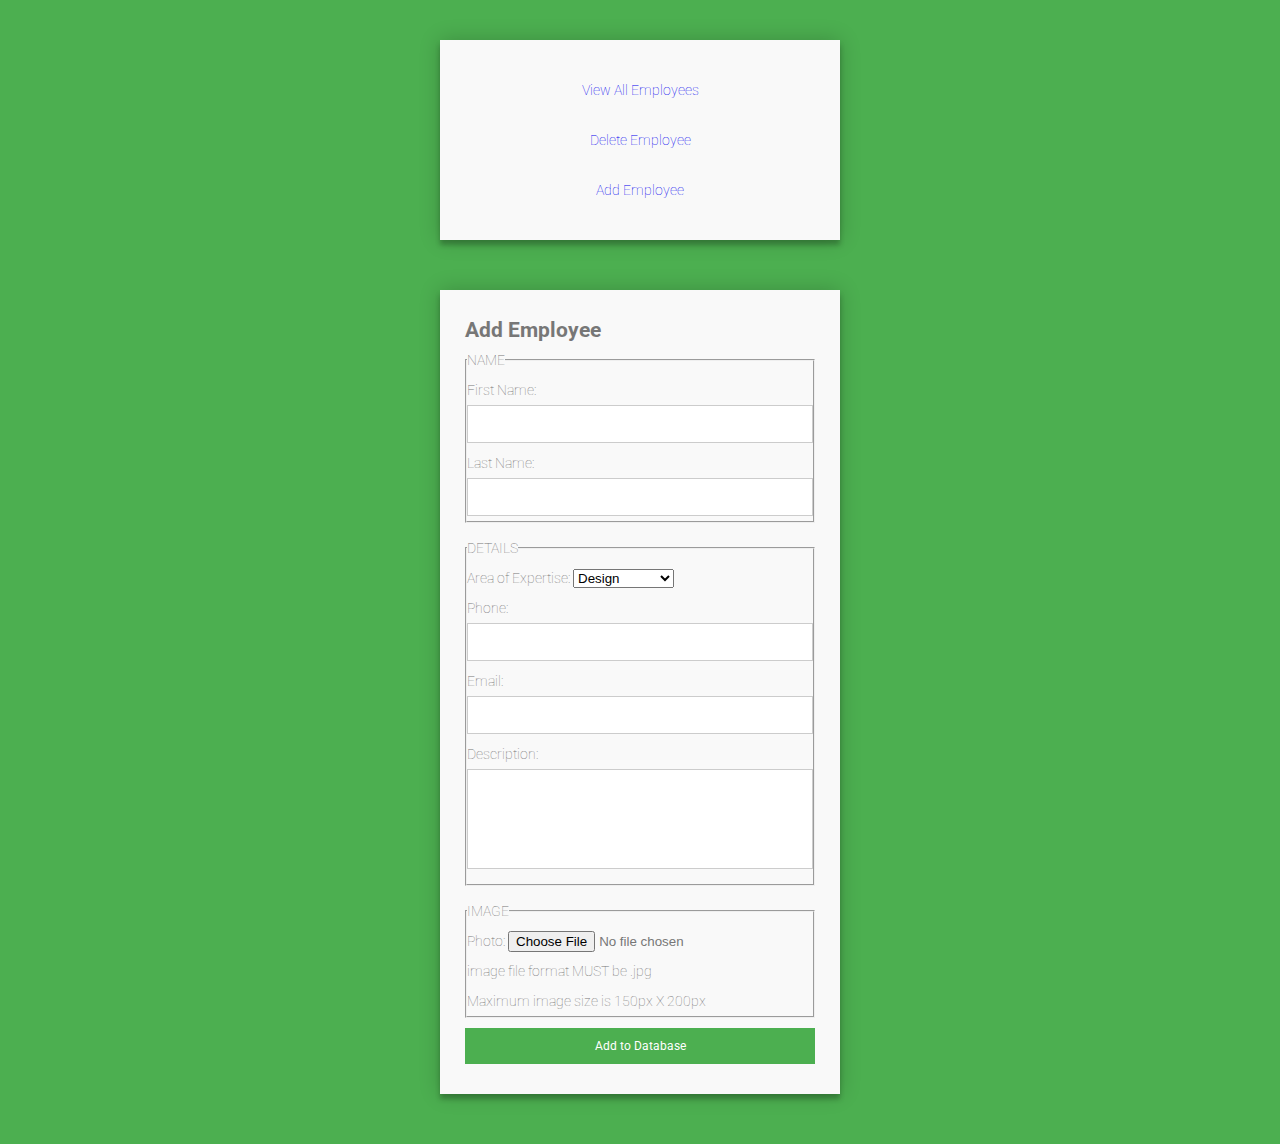
<file: Midterm/index.html>
<!DOCTYPE html>
<html lang="en">
<head>
	<meta charset="utf-8">
	<title>Midterm - Employee Database</title>
	<link rel="stylesheet" href="style.css">

</head>

<body id="home">
	
	<!--navigation-->
<div class="navigation">

	<ul class="myNav">
		<li><a href="viewall.php">View All Employees</a></li>

		<li><a href="delete.php">Delete Employee</a></li>

		<li><a href="index.html">Add Employee</a></li>
	</ul>
</div>
	
<div class="container">
	
	
	
	<form class="contact" action="add.php" method="POST" enctype="multipart/form-data">
		
		<h2>Add Employee</h2>
   

    <fieldset>
		<legend>NAME</legend>
		First Name: <input type = "text" name = "first" required><br>
		Last Name: <input type = "text" name = "last"  required><br>
		
		</fieldset>
		<fieldset>
			<legend>DETAILS</legend>
        Area of Expertise: <select name="expertise">
						<option>Design</option>
						<option>Development</option>
						<option>Marketing</option>
						<option>Management</option>
		
					</select><br>
        Phone: <input type="tel" name="phone" required><br>
			
		Email: <input type = "email" name = "email" required><br>
			
		Description: <textarea type="text" name="description" required></textarea>
		</fieldset>
		
		<fieldset>
			<legend>IMAGE</legend>
		Photo: <input type="file" name="photo">
			<br><span>image file format MUST be .jpg</span><br>
			<span>Maximum image size is 150px X 200px</span>
    </fieldset>
	



    <button name = "submit" type="submit" class="contact-submit" data-submit="...Sending...">Add to Database</button>
		
		
		
	</form>
	
	</div>
	
	
	

</body>
	
	
<script src="https://maxcdn.bootstrapcdn.com/bootstrap/3.3.7/js/bootstrap.min.js" integrity="sha384-Tc5IQib027qvyjSMfHjOMaLkfuWVxZxUPnCJA7l2mCWNIpG9mGCD8wGNIcPD7Txa" crossorigin="anonymous"></script>

    




</html>
</file>
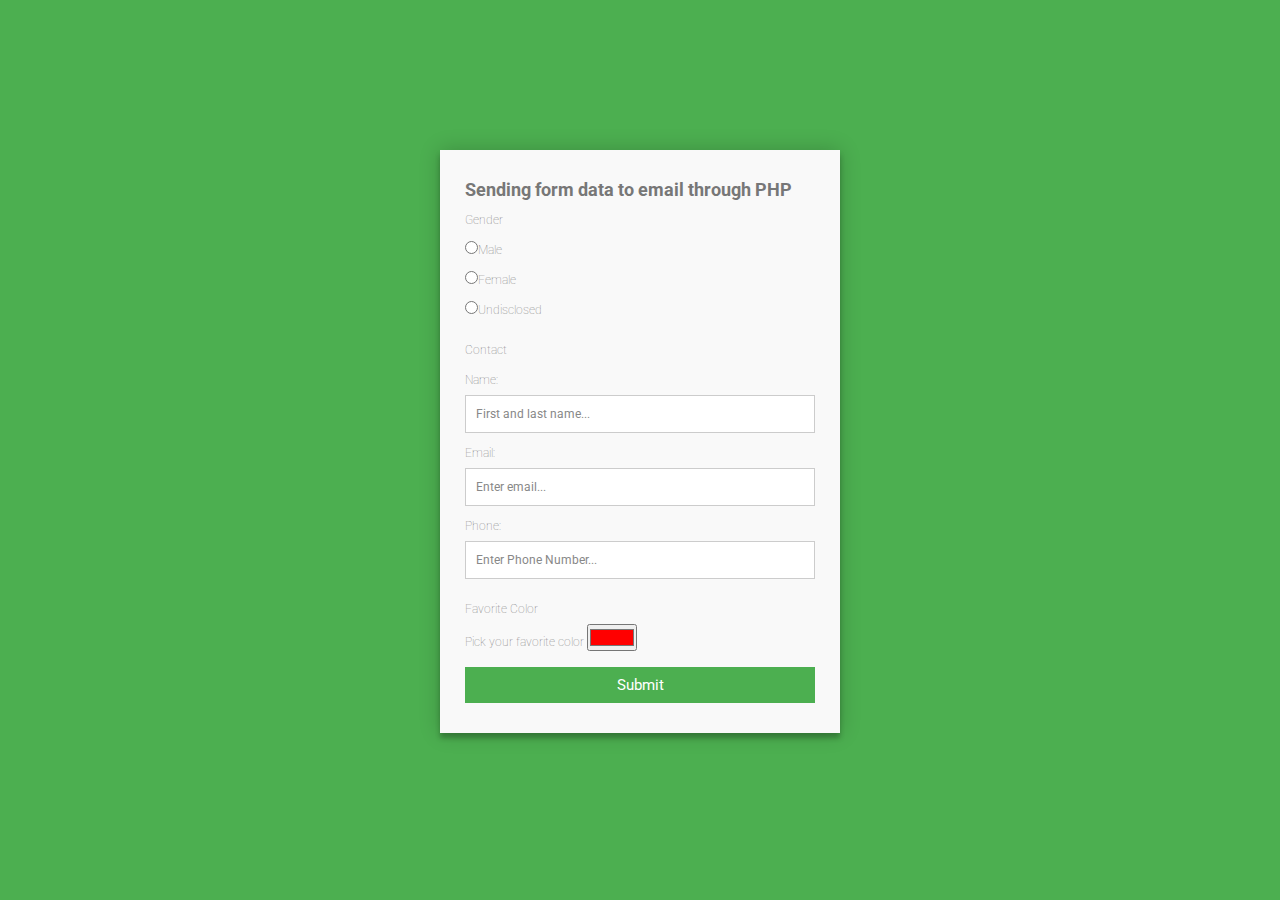
<file: Unit01/index.html>
<!DOCTYPE html>
<html lang="en">
<head>
	<meta charset="utf-8">
	<title>Assignment 1 - Send</title>
	<link rel="stylesheet" href="style.css">

</head>

<body id="home">
	
	<div class="container">

    
<form id="contact" action="receive.php" method="POST" enctype="multipart/form-data" >
	
	<h2>Sending form data to email through PHP</h2>
    <fieldset>
    <legend>Gender</legend>
    <input type="radio" name="gender" value="male">Male<br>
    <input type="radio" name="gender" value="female">Female<br>
    <input type="radio" name="gender" value="none">Undisclosed<br>
    </fieldset>

    <fieldset>
        <legend>Contact</legend>
		Name: <input type = "text" name = "name" placeholder="First and last name..."><br>
        Email: <input type="email" name="emailaddress" placeholder="Enter email..."><br>
        Phone: <input type="tel" name="phone" placeholder = "Enter Phone Number..."><br>
    </fieldset>

    <fieldset>
        <legend>Favorite Color</legend>
        Pick your favorite color <input type="color" name="favcolor" value="#ff0000">

    </fieldset>
	


    <button name = "submit" type="submit" id="contact-submit" data-submit="...Sending...">Submit</button>
</form>
</div>

</body>
</html>
</file>
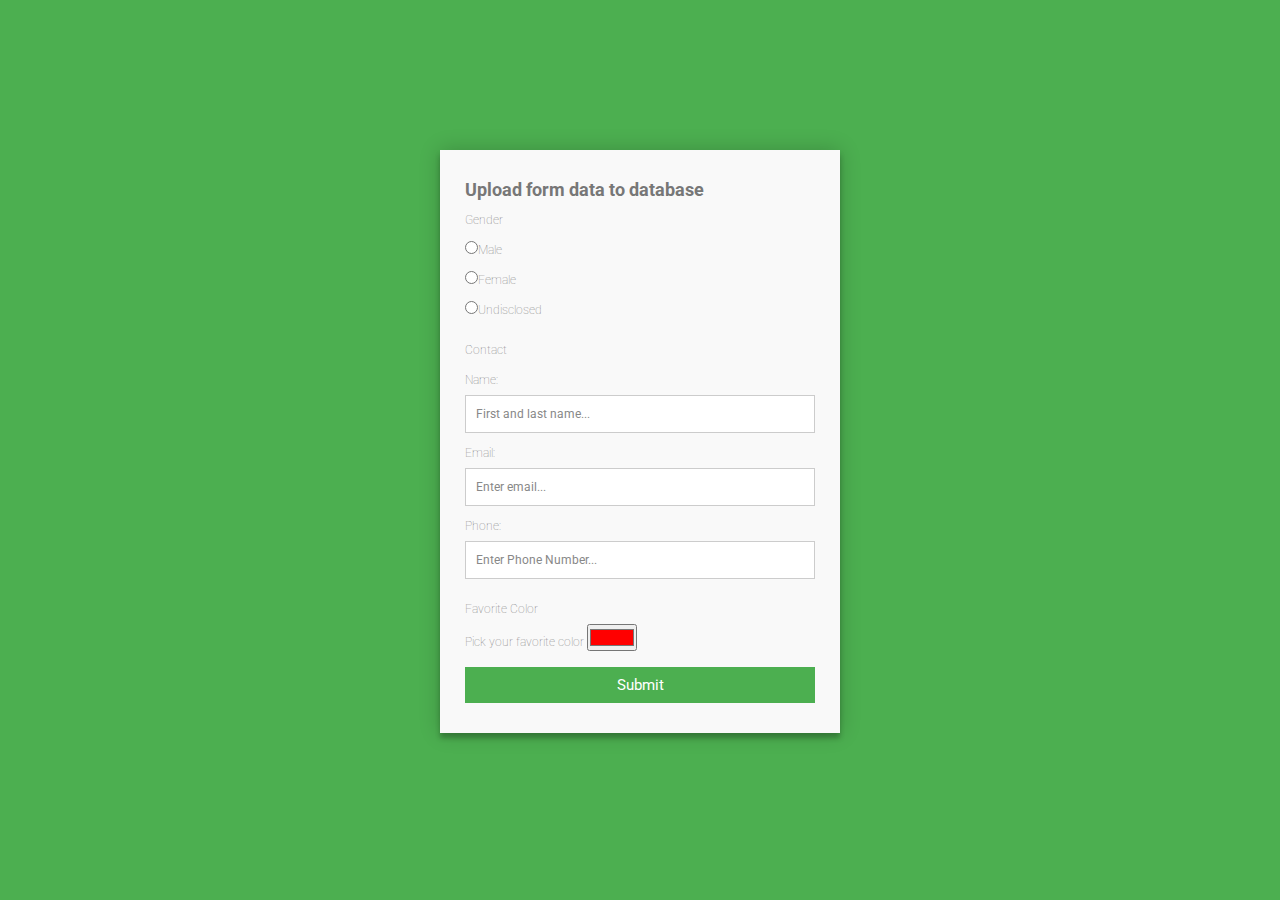
<file: Unit02/index.html>
<!DOCTYPE html>
<html lang="en">
<head>
	<meta charset="utf-8">
	<title>Assignment 2 - Upload to DB</title>
	<link rel="stylesheet" href="style.css">

</head>

<body id="home">
	
	<div class="container">

    
<form id="contact" action="savetoDB.php" method="POST" enctype="multipart/form-data" >
	
	<h2>Upload form data to database</h2>
    <fieldset>
    <legend>Gender</legend>
    <input type="radio" name="gender" value="male">Male<br>
    <input type="radio" name="gender" value="female">Female<br>
    <input type="radio" name="gender" value="none">Undisclosed<br>
    </fieldset>

    <fieldset>
        <legend>Contact</legend>
		Name: <input type = "text" name = "name" placeholder="First and last name..."><br>
        Email: <input type="email" name="emailaddress" placeholder="Enter email..."><br>
        Phone: <input type="tel" name="phone" placeholder = "Enter Phone Number..."><br>
    </fieldset>

    <fieldset>
        <legend>Favorite Color</legend>
        Pick your favorite color <input type="color" name="favcolor" value="#ff0000">

    </fieldset>
	


    <button name = "submit" type="submit" id="contact-submit" data-submit="...Sending...">Submit</button>
</form>
</div>

</body>
</html>
</file>
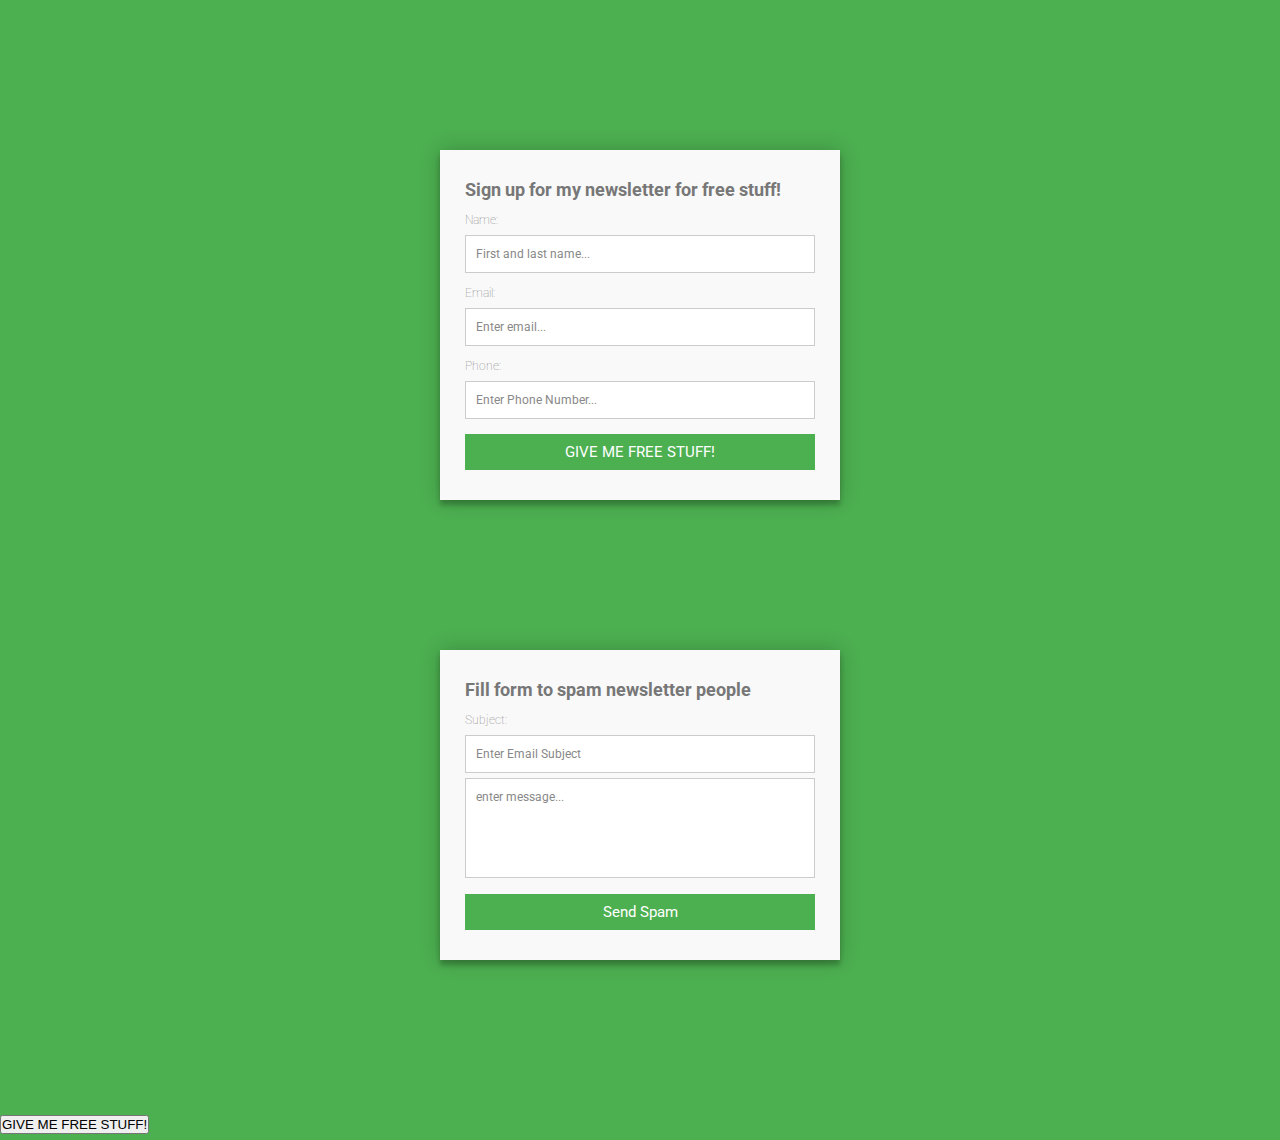
<file: Unit03/index.html>
<!DOCTYPE html>
<html lang="en">
<head>
	<meta charset="utf-8">
	<title>Assignment 3 - Sending Spam</title>
	<link rel="stylesheet" href="style.css">

</head>

<body id="home">
	
	<div class="container">

    



<form class="contact" action="newsletter.php" method="POST" enctype="multipart/form-data" >

	
	<h2>Sign up for my newsletter for free stuff!</h2>
   

    <fieldset>
		Name: <input type = "text" name = "name" placeholder="First and last name..." required><br>
        Email: <input type="email" name="emailaddress" placeholder="Enter email..." required><br>
        Phone: <input type="tel" name="phone" placeholder = "Enter Phone Number..."><br>
    </fieldset>
	



    <button name = "submit" type="submit" class="contact-submit" data-submit="...Sending...">GIVE ME FREE STUFF!</button>
</form>
	</div>
	
	<div class="container">

	
	
	
			<form class="contact" action="spam.php" method="POST" enctype="multipart/form-data">
				<h2>Fill form to spam newsletter people</h2>
					<label>
						<p>Subject:</p><input name="subject" value="" type="text" placeholder="Enter Email Subject" required>
					</label>
				
					<label>
						<textarea name="message" value="" placeholder="enter message..." required></textarea>
					</label>

					<button name = "submit" type="submit" class="contact-submit" data-submit="...Sending...">Send Spam</button>
					
			</form>

		</div>
	

</body>
	
	
<script src="https://maxcdn.bootstrapcdn.com/bootstrap/3.3.7/js/bootstrap.min.js" integrity="sha384-Tc5IQib027qvyjSMfHjOMaLkfuWVxZxUPnCJA7l2mCWNIpG9mGCD8wGNIcPD7Txa" crossorigin="anonymous"></script>

    <button name = "submit" type="submit" id="contact-submit" data-submit="...Sending...">GIVE ME FREE STUFF!</button>




</html>
</file>
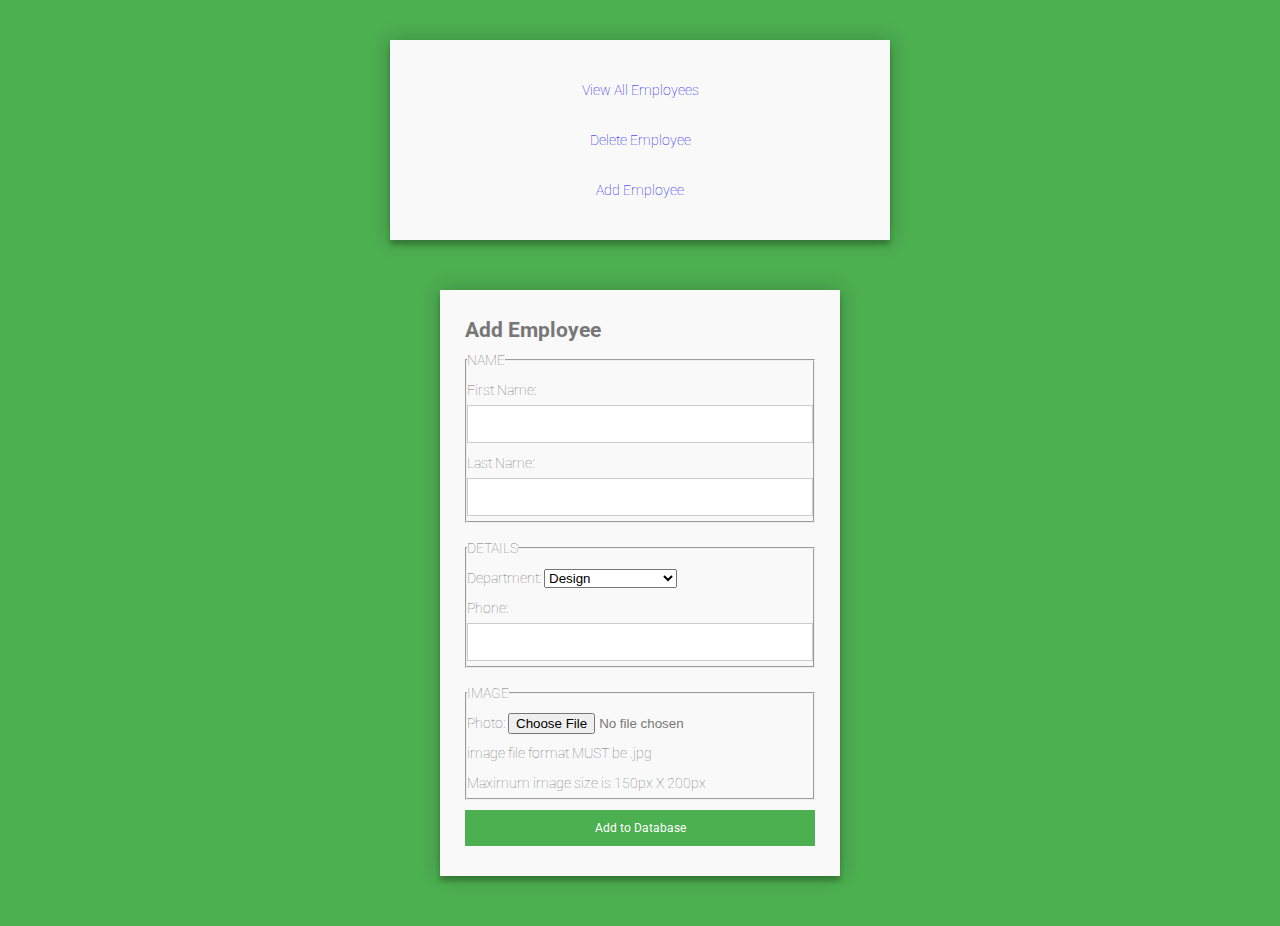
<file: Unit05/index.html>
<!DOCTYPE html>
<html lang="en">
<head>
	<meta charset="utf-8">
	<title>Assignment 5 - Managing Records</title>
	<link rel="stylesheet" href="style.css">

</head>

<body id="home">
	
	<!--navigation-->
	<div class="navigation">
		
		<ul class="myNav">
	<li><a href="viewall.php">View All Employees</a></li>
		
		<li><a href="delete.php">Delete Employee</a></li>
		
		<li><a href="index.html">Add Employee</a></li>
	</ul>
	</div>
	
<div class="container">
	
	
	
	<form class="contact" action="add.php" method="POST" enctype="multipart/form-data">
		
		<h2>Add Employee</h2>
   

    <fieldset>
		<legend>NAME</legend>
		First Name: <input type = "text" name = "first" required><br>
		Last Name: <input type = "text" name = "last"  required><br>
		
		</fieldset>
		<fieldset>
			<legend>DETAILS</legend>
        Department: <select name="dept">
						<option>Design</option>
						<option>Development</option>
						<option>Human Resources</option>
						<option>Management</option>
		
					</select><br>
        Phone: <input type="tel" name="phone" required><br>
		</fieldset>
		
		<fieldset>
			<legend>IMAGE</legend>
		Photo: <input type="file" name="photo">
			<br><span>image file format MUST be .jpg</span><br>
			<span>Maximum image size is 150px X 200px</span>
    </fieldset>
	



    <button name = "submit" type="submit" class="contact-submit" data-submit="...Sending...">Add to Database</button>
		
		
		
	</form>
	
	</div>
	
	
	

</body>
	
	
<script src="https://maxcdn.bootstrapcdn.com/bootstrap/3.3.7/js/bootstrap.min.js" integrity="sha384-Tc5IQib027qvyjSMfHjOMaLkfuWVxZxUPnCJA7l2mCWNIpG9mGCD8wGNIcPD7Txa" crossorigin="anonymous"></script>

    




</html>
</file>
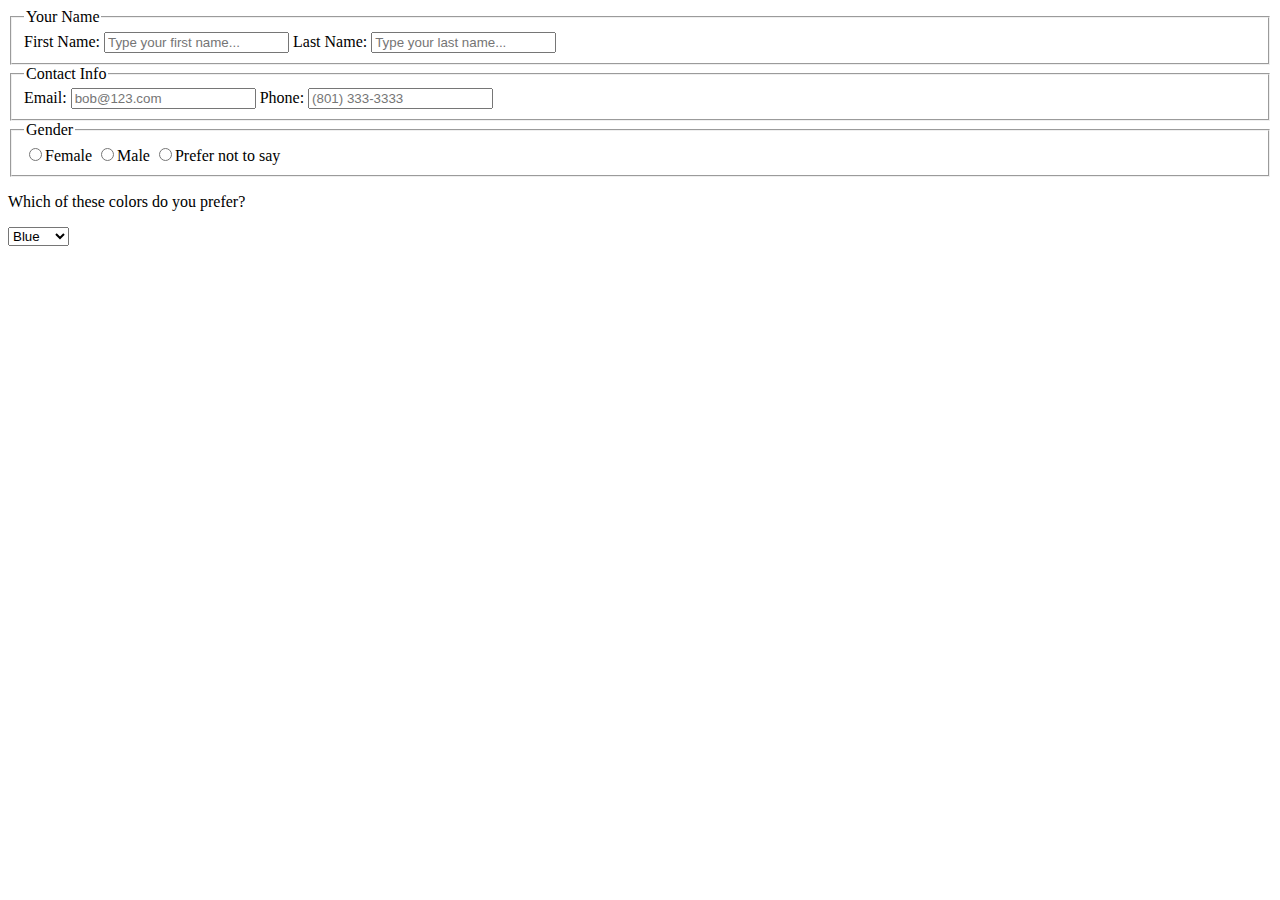
<file: Unit01/WebForm.html>
<!doctype html>
<html>
<head>
<link href = "stylesheet.css" rel="stylesheet">
<link rel="stylesheet" href="https://fonts.googleapis.com/css?family=Oswald:200,300,400,500">
<meta charset="utf-8"/>
<meta name="viewport" content="width=device-width, initial-scale=1">
<title>Untitled Document</title>
</head>

<body>
	
	<form action="receive.php" method="GET" enctype="multipart/form-data">
		<fieldset>
			<legend>Your Name</legend>
			<label><span>First Name: </span><input name="first" class="input" value="" type="text" placeholder="Type your first name..." required pattern="[a-z]"></label> 
			<label><span>Last Name: </span> <input name="last" class="input" value="" type="text" placeholder="Type your last name..." required pattern="[a-z]"></label> 
		</fieldset><!-- name info fieldset -->

		<fieldset>
			<legend>Contact Info</legend>
			<label><span>Email: </span><input name="email" class="input" value="" type="email" placeholder="bob@123.com" required></label> 

			<label><span>Phone: </span><input name="telephone" class="input" value="" type="tel" placeholder="(801) 333-3333"></label> 
		</fieldset>
		
		
		<fieldset>
			<legend>Gender</legend>
			<label><input type="radio" name="gender" value="female">Female</label>
			<label><input type="radio" name="gender" value="male">Male</label>
			<label><input type="radio" name="gender" value="undisclosed">Prefer not to say</label>
		</fieldset>
		
		
		<p class="feedback">Which of these colors do you prefer?</p>
			<select name="color">
				<option value="blue">Blue</option>
				<option value="red">Red</option>
				<option value="yellow">Yellow</option>
				<option value="purple">Purple</option>
			</select>

	
	</form>
	
	
</body>
</html>
</file>
<file: Midterm/style.css>
/* CSS Document */

@import url(https://fonts.googleapis.com/css?family=Roboto:400,300,600,400italic);
* {
  margin: 0;
  padding: 0;
  box-sizing: border-box;
  -webkit-box-sizing: border-box;
  -moz-box-sizing: border-box;
  -webkit-font-smoothing: antialiased;
  -moz-font-smoothing: antialiased;
  -o-font-smoothing: antialiased;
  font-smoothing: antialiased;
  text-rendering: optimizeLegibility;
}

body {
  font-family: "Roboto", Helvetica, Arial, sans-serif;
  font-weight: 100;
  font-size: 14px;
  line-height: 30px;
  color: #777;
  background: #4CAF50;
}


.navigation {
	max-width: 400px;
	width: 100%;
	height: 200px;
	margin: 0 auto;
	margin-top: 40px;
	position: relative;
	background: #F9F9F9;
	padding: 25px;
  
	box-shadow: 0 0 20px 0 rgba(0, 0, 0, 0.2), 0 5px 5px 0 rgba(0, 0, 0, 0.24);
}

.navigation ul.myNav li {
	
	list-style-type: none;
	
}

.navigation ul.myNav li a {
	display: block;
	text-align: center;
	padding: 10px 10px;
	
	text-decoration: none;
	
	
}

.navigation ul.myNav li a:hover {
	background-color: white;
	color: black;
}



.container {
  max-width: 400px;
  width: 100%;
  margin: 0 auto;
  position: relative;
}


.contact input[type="text"],
.contact input[type="email"],
.contact input[type="tel"],
.contact input[type="url"],
.contact textarea,
.contact button[type="submit"] {
  font: 400 12px/16px "Roboto", Helvetica, Arial, sans-serif;
}


.contact {

  background: #F9F9F9;
  padding: 25px;
  margin: 50px 0;
  box-shadow: 0 0 20px 0 rgba(0, 0, 0, 0.2), 0 5px 5px 0 rgba(0, 0, 0, 0.24);
}


.contact h3 {

  display: block;
  font-size: 20px;
  font-weight: 300;
  margin-bottom: 10px;
}


.contact h4 {

  margin: 5px 0 15px;
  display: block;
  font-size: 13px;
  font-weight: 400;
}

.contact fieldset {
  
  margin: 0 0 10px;
  min-width: 100%;
  padding: 0;
  width: 100%;
}


.contact input[type="text"],
.contact input[type="email"],
.contact input[type="tel"],
.contact input[type="url"],
.contact textarea {

  width: 100%;
  border: 1px solid #ccc;
  background: #FFF;
  margin: 0 0 5px;
  padding: 10px;
}


.contact input[type="text"]:hover,
.contact input[type="email"]:hover,
.contact input[type="tel"]:hover,
.contact input[type="url"]:hover,
.contact textarea:hover {

  -webkit-transition: border-color 0.3s ease-in-out;
  -moz-transition: border-color 0.3s ease-in-out;
  transition: border-color 0.3s ease-in-out;
  border: 1px solid #aaa;
}


.contact textarea {
 height: 100px;

  max-width: 100%;
  resize: none;
}


.contact button {
  cursor: pointer;
 
  width: 100%;
  border: none;
  background: #4CAF50;
  color: #FFF;
  margin: 0 0 5px;
  padding: 10px;
  font-size: 15px;
}


.contact button:hover {

  background: #43A047;
  -webkit-transition: background 0.3s ease-in-out;
  -moz-transition: background 0.3s ease-in-out;
  transition: background-color 0.3s ease-in-out;
}


.contact button:active {

  box-shadow: inset 0 1px 3px rgba(0, 0, 0, 0.5);
}

a.update {
	float: right;
	text-decoration: none;
  cursor: pointer;
  width: 100%;
  border: none;
  background: #4CAF50;
  color: #FFF;
  margin: 0 0 5px;
  padding: 5px;
  font-size: 15px;
	text-align: center;
}

a.delete {
	float: right;
	text-decoration: none;
  cursor: pointer;
  width: 100%;
  border: none;
  background: #DF070B;
  color: #FFF;
  margin: 0 0 5px;
  padding: 5px;
  font-size: 15px;
	text-align: center;
}	

.copyright {
  text-align: center;
}


.contact input:focus,
.contact textarea:focus {

  outline: 0;
  border: 1px solid #aaa;
}

::-webkit-input-placeholder {
  color: #888;
}

:-moz-placeholder {
  color: #888;
}

::-moz-placeholder {
  color: #888;
}

:-ms-input-placeholder {
  color: #888;
}
</file>
<file: Unit01/style.css>
/* CSS Document */

@import url(https://fonts.googleapis.com/css?family=Roboto:400,300,600,400italic);
* {
  margin: 0;
  padding: 0;
  box-sizing: border-box;
  -webkit-box-sizing: border-box;
  -moz-box-sizing: border-box;
  -webkit-font-smoothing: antialiased;
  -moz-font-smoothing: antialiased;
  -o-font-smoothing: antialiased;
  font-smoothing: antialiased;
  text-rendering: optimizeLegibility;
}

body {
  font-family: "Roboto", Helvetica, Arial, sans-serif;
  font-weight: 100;
  font-size: 12px;
  line-height: 30px;
  color: #777;
  background: #4CAF50;
}

.container {
  max-width: 400px;
  width: 100%;
  margin: 0 auto;
  position: relative;
}

#contact input[type="text"],
#contact input[type="email"],
#contact input[type="tel"],
#contact input[type="url"],
#contact textarea,
#contact button[type="submit"] {
  font: 400 12px/16px "Roboto", Helvetica, Arial, sans-serif;
}

#contact {
  background: #F9F9F9;
  padding: 25px;
  margin: 150px 0;
  box-shadow: 0 0 20px 0 rgba(0, 0, 0, 0.2), 0 5px 5px 0 rgba(0, 0, 0, 0.24);
}

#contact h3 {
  display: block;
  font-size: 30px;
  font-weight: 300;
  margin-bottom: 10px;
}

#contact h4 {
  margin: 5px 0 15px;
  display: block;
  font-size: 13px;
  font-weight: 400;
}

fieldset {
  border: medium none !important;
  margin: 0 0 10px;
  min-width: 100%;
  padding: 0;
  width: 100%;
}

#contact input[type="text"],
#contact input[type="email"],
#contact input[type="tel"],
#contact input[type="url"],
#contact textarea {
  width: 100%;
  border: 1px solid #ccc;
  background: #FFF;
  margin: 0 0 5px;
  padding: 10px;
}

#contact input[type="text"]:hover,
#contact input[type="email"]:hover,
#contact input[type="tel"]:hover,
#contact input[type="url"]:hover,
#contact textarea:hover {
  -webkit-transition: border-color 0.3s ease-in-out;
  -moz-transition: border-color 0.3s ease-in-out;
  transition: border-color 0.3s ease-in-out;
  border: 1px solid #aaa;
}

#contact textarea {
  height: 100px;
  max-width: 100%;
  resize: none;
}

#contact button[type="submit"] {
  cursor: pointer;
  width: 100%;
  border: none;
  background: #4CAF50;
  color: #FFF;
  margin: 0 0 5px;
  padding: 10px;
  font-size: 15px;
}

#contact button[type="submit"]:hover {
  background: #43A047;
  -webkit-transition: background 0.3s ease-in-out;
  -moz-transition: background 0.3s ease-in-out;
  transition: background-color 0.3s ease-in-out;
}

#contact button[type="submit"]:active {
  box-shadow: inset 0 1px 3px rgba(0, 0, 0, 0.5);
}

.copyright {
  text-align: center;
}

#contact input:focus,
#contact textarea:focus {
  outline: 0;
  border: 1px solid #aaa;
}

::-webkit-input-placeholder {
  color: #888;
}

:-moz-placeholder {
  color: #888;
}

::-moz-placeholder {
  color: #888;
}

:-ms-input-placeholder {
  color: #888;
}
</file>
<file: Unit02/style.css>
/* CSS Document */

@import url(https://fonts.googleapis.com/css?family=Roboto:400,300,600,400italic);
* {
  margin: 0;
  padding: 0;
  box-sizing: border-box;
  -webkit-box-sizing: border-box;
  -moz-box-sizing: border-box;
  -webkit-font-smoothing: antialiased;
  -moz-font-smoothing: antialiased;
  -o-font-smoothing: antialiased;
  font-smoothing: antialiased;
  text-rendering: optimizeLegibility;
}

body {
  font-family: "Roboto", Helvetica, Arial, sans-serif;
  font-weight: 100;
  font-size: 12px;
  line-height: 30px;
  color: #777;
  background: #4CAF50;
}

.container {
  max-width: 400px;
  width: 100%;
  margin: 0 auto;
  position: relative;
}

#contact input[type="text"],
#contact input[type="email"],
#contact input[type="tel"],
#contact input[type="url"],
#contact textarea,
#contact button[type="submit"] {
  font: 400 12px/16px "Roboto", Helvetica, Arial, sans-serif;
}

#contact {
  background: #F9F9F9;
  padding: 25px;
  margin: 150px 0;
  box-shadow: 0 0 20px 0 rgba(0, 0, 0, 0.2), 0 5px 5px 0 rgba(0, 0, 0, 0.24);
}

#contact h3 {
  display: block;
  font-size: 30px;
  font-weight: 300;
  margin-bottom: 10px;
}

#contact h4 {
  margin: 5px 0 15px;
  display: block;
  font-size: 13px;
  font-weight: 400;
}

fieldset {
  border: medium none !important;
  margin: 0 0 10px;
  min-width: 100%;
  padding: 0;
  width: 100%;
}

#contact input[type="text"],
#contact input[type="email"],
#contact input[type="tel"],
#contact input[type="url"],
#contact textarea {
  width: 100%;
  border: 1px solid #ccc;
  background: #FFF;
  margin: 0 0 5px;
  padding: 10px;
}

#contact input[type="text"]:hover,
#contact input[type="email"]:hover,
#contact input[type="tel"]:hover,
#contact input[type="url"]:hover,
#contact textarea:hover {
  -webkit-transition: border-color 0.3s ease-in-out;
  -moz-transition: border-color 0.3s ease-in-out;
  transition: border-color 0.3s ease-in-out;
  border: 1px solid #aaa;
}

#contact textarea {
  height: 100px;
  max-width: 100%;
  resize: none;
}

#contact button[type="submit"] {
  cursor: pointer;
  width: 100%;
  border: none;
  background: #4CAF50;
  color: #FFF;
  margin: 0 0 5px;
  padding: 10px;
  font-size: 15px;
}

#contact button[type="submit"]:hover {
  background: #43A047;
  -webkit-transition: background 0.3s ease-in-out;
  -moz-transition: background 0.3s ease-in-out;
  transition: background-color 0.3s ease-in-out;
}

#contact button[type="submit"]:active {
  box-shadow: inset 0 1px 3px rgba(0, 0, 0, 0.5);
}

.copyright {
  text-align: center;
}

#contact input:focus,
#contact textarea:focus {
  outline: 0;
  border: 1px solid #aaa;
}

::-webkit-input-placeholder {
  color: #888;
}

:-moz-placeholder {
  color: #888;
}

::-moz-placeholder {
  color: #888;
}

:-ms-input-placeholder {
  color: #888;
}
</file>
<file: Unit03/style.css>
/* CSS Document */

@import url(https://fonts.googleapis.com/css?family=Roboto:400,300,600,400italic);
* {
  margin: 0;
  padding: 0;
  box-sizing: border-box;
  -webkit-box-sizing: border-box;
  -moz-box-sizing: border-box;
  -webkit-font-smoothing: antialiased;
  -moz-font-smoothing: antialiased;
  -o-font-smoothing: antialiased;
  font-smoothing: antialiased;
  text-rendering: optimizeLegibility;
}

body {
  font-family: "Roboto", Helvetica, Arial, sans-serif;
  font-weight: 100;
  font-size: 12px;
  line-height: 30px;
  color: #777;
  background: #4CAF50;
}

.container {
  max-width: 400px;
  width: 100%;
  margin: 0 auto;
  position: relative;
}


.contact input[type="text"],
.contact input[type="email"],
.contact input[type="tel"],
.contact input[type="url"],
.contact textarea,
.contact button[type="submit"] {
  font: 400 12px/16px "Roboto", Helvetica, Arial, sans-serif;
}


.contact {

  background: #F9F9F9;
  padding: 25px;
  margin: 150px 0;
  box-shadow: 0 0 20px 0 rgba(0, 0, 0, 0.2), 0 5px 5px 0 rgba(0, 0, 0, 0.24);
}


.contact h3 {

  display: block;
  font-size: 30px;
  font-weight: 300;
  margin-bottom: 10px;
}


.contact h4 {

  margin: 5px 0 15px;
  display: block;
  font-size: 13px;
  font-weight: 400;
}

fieldset {
  border: medium none !important;
  margin: 0 0 10px;
  min-width: 100%;
  padding: 0;
  width: 100%;
}


.contact input[type="text"],
.contact input[type="email"],
.contact input[type="tel"],
.contact input[type="url"],
.contact textarea {

  width: 100%;
  border: 1px solid #ccc;
  background: #FFF;
  margin: 0 0 5px;
  padding: 10px;
}


.contact input[type="text"]:hover,
.contact input[type="email"]:hover,
.contact input[type="tel"]:hover,
.contact input[type="url"]:hover,
.contact textarea:hover {

  -webkit-transition: border-color 0.3s ease-in-out;
  -moz-transition: border-color 0.3s ease-in-out;
  transition: border-color 0.3s ease-in-out;
  border: 1px solid #aaa;
}


.contact textarea {
 height: 100px;

  max-width: 100%;
  resize: none;
}


.contact button[type="submit"] {
  cursor: pointer;
 
  width: 100%;
  border: none;
  background: #4CAF50;
  color: #FFF;
  margin: 0 0 5px;
  padding: 10px;
  font-size: 15px;
}


.contact button[type="submit"]:hover {

  background: #43A047;
  -webkit-transition: background 0.3s ease-in-out;
  -moz-transition: background 0.3s ease-in-out;
  transition: background-color 0.3s ease-in-out;
}


.contact button[type="submit"]:active {

  box-shadow: inset 0 1px 3px rgba(0, 0, 0, 0.5);
}

.copyright {
  text-align: center;
}


.contact input:focus,
.contact textarea:focus {

  outline: 0;
  border: 1px solid #aaa;
}

::-webkit-input-placeholder {
  color: #888;
}

:-moz-placeholder {
  color: #888;
}

::-moz-placeholder {
  color: #888;
}

:-ms-input-placeholder {
  color: #888;
}
</file>
<file: Unit05/style.css>
/* CSS Document */

@import url(https://fonts.googleapis.com/css?family=Roboto:400,300,600,400italic);
* {
  margin: 0;
  padding: 0;
  box-sizing: border-box;
  -webkit-box-sizing: border-box;
  -moz-box-sizing: border-box;
  -webkit-font-smoothing: antialiased;
  -moz-font-smoothing: antialiased;
  -o-font-smoothing: antialiased;
  font-smoothing: antialiased;
  text-rendering: optimizeLegibility;
}

body {
  font-family: "Roboto", Helvetica, Arial, sans-serif;
  font-weight: 100;
  font-size: 14px;
  line-height: 30px;
  color: #777;
  background: #4CAF50;
}


.navigation {
	max-width: 500px;
	width: 100%;
	height: 200px;
	margin: 0 auto;
	margin-top: 40px;
	position: relative;
	background: #F9F9F9;
	padding: 25px;
  
	box-shadow: 0 0 20px 0 rgba(0, 0, 0, 0.2), 0 5px 5px 0 rgba(0, 0, 0, 0.24);
}

.navigation ul.myNav li {
	
	list-style-type: none;
	
}

.navigation ul.myNav li a {
	display: block;
	text-align: center;
	padding: 10px 10px;
	
	text-decoration: none;
	
	
}

.navigation ul.myNav li a:hover {
	background-color: white;
	color: black;
}



.container {
  max-width: 400px;
  width: 100%;
  margin: 0 auto;
  position: relative;
}


.contact input[type="text"],
.contact input[type="email"],
.contact input[type="tel"],
.contact input[type="url"],
.contact textarea,
.contact button[type="submit"] {
  font: 400 12px/16px "Roboto", Helvetica, Arial, sans-serif;
}


.contact {

  background: #F9F9F9;
  padding: 25px;
  margin: 50px 0;
  box-shadow: 0 0 20px 0 rgba(0, 0, 0, 0.2), 0 5px 5px 0 rgba(0, 0, 0, 0.24);
}


.contact h3 {

  display: block;
  font-size: 30px;
  font-weight: 300;
  margin-bottom: 10px;
}


.contact h4 {

  margin: 5px 0 15px;
  display: block;
  font-size: 13px;
  font-weight: 400;
}

.contact fieldset {
  
  margin: 0 0 10px;
  min-width: 100%;
  padding: 0;
  width: 100%;
}


.contact input[type="text"],
.contact input[type="email"],
.contact input[type="tel"],
.contact input[type="url"],
.contact textarea {

  width: 100%;
  border: 1px solid #ccc;
  background: #FFF;
  margin: 0 0 5px;
  padding: 10px;
}


.contact input[type="text"]:hover,
.contact input[type="email"]:hover,
.contact input[type="tel"]:hover,
.contact input[type="url"]:hover,
.contact textarea:hover {

  -webkit-transition: border-color 0.3s ease-in-out;
  -moz-transition: border-color 0.3s ease-in-out;
  transition: border-color 0.3s ease-in-out;
  border: 1px solid #aaa;
}


.contact textarea {
 height: 100px;

  max-width: 100%;
  resize: none;
}


.contact button {
  cursor: pointer;
 
  width: 100%;
  border: none;
  background: #4CAF50;
  color: #FFF;
  margin: 0 0 5px;
  padding: 10px;
  font-size: 15px;
}


.contact button:hover {

  background: #43A047;
  -webkit-transition: background 0.3s ease-in-out;
  -moz-transition: background 0.3s ease-in-out;
  transition: background-color 0.3s ease-in-out;
}


.contact button:active {

  box-shadow: inset 0 1px 3px rgba(0, 0, 0, 0.5);
}

.copyright {
  text-align: center;
}


.contact input:focus,
.contact textarea:focus {

  outline: 0;
  border: 1px solid #aaa;
}

::-webkit-input-placeholder {
  color: #888;
}

:-moz-placeholder {
  color: #888;
}

::-moz-placeholder {
  color: #888;
}

:-ms-input-placeholder {
  color: #888;
}
</file>
<file: Unit01/stylesheet.css>
/* CSS Document */
</file>
